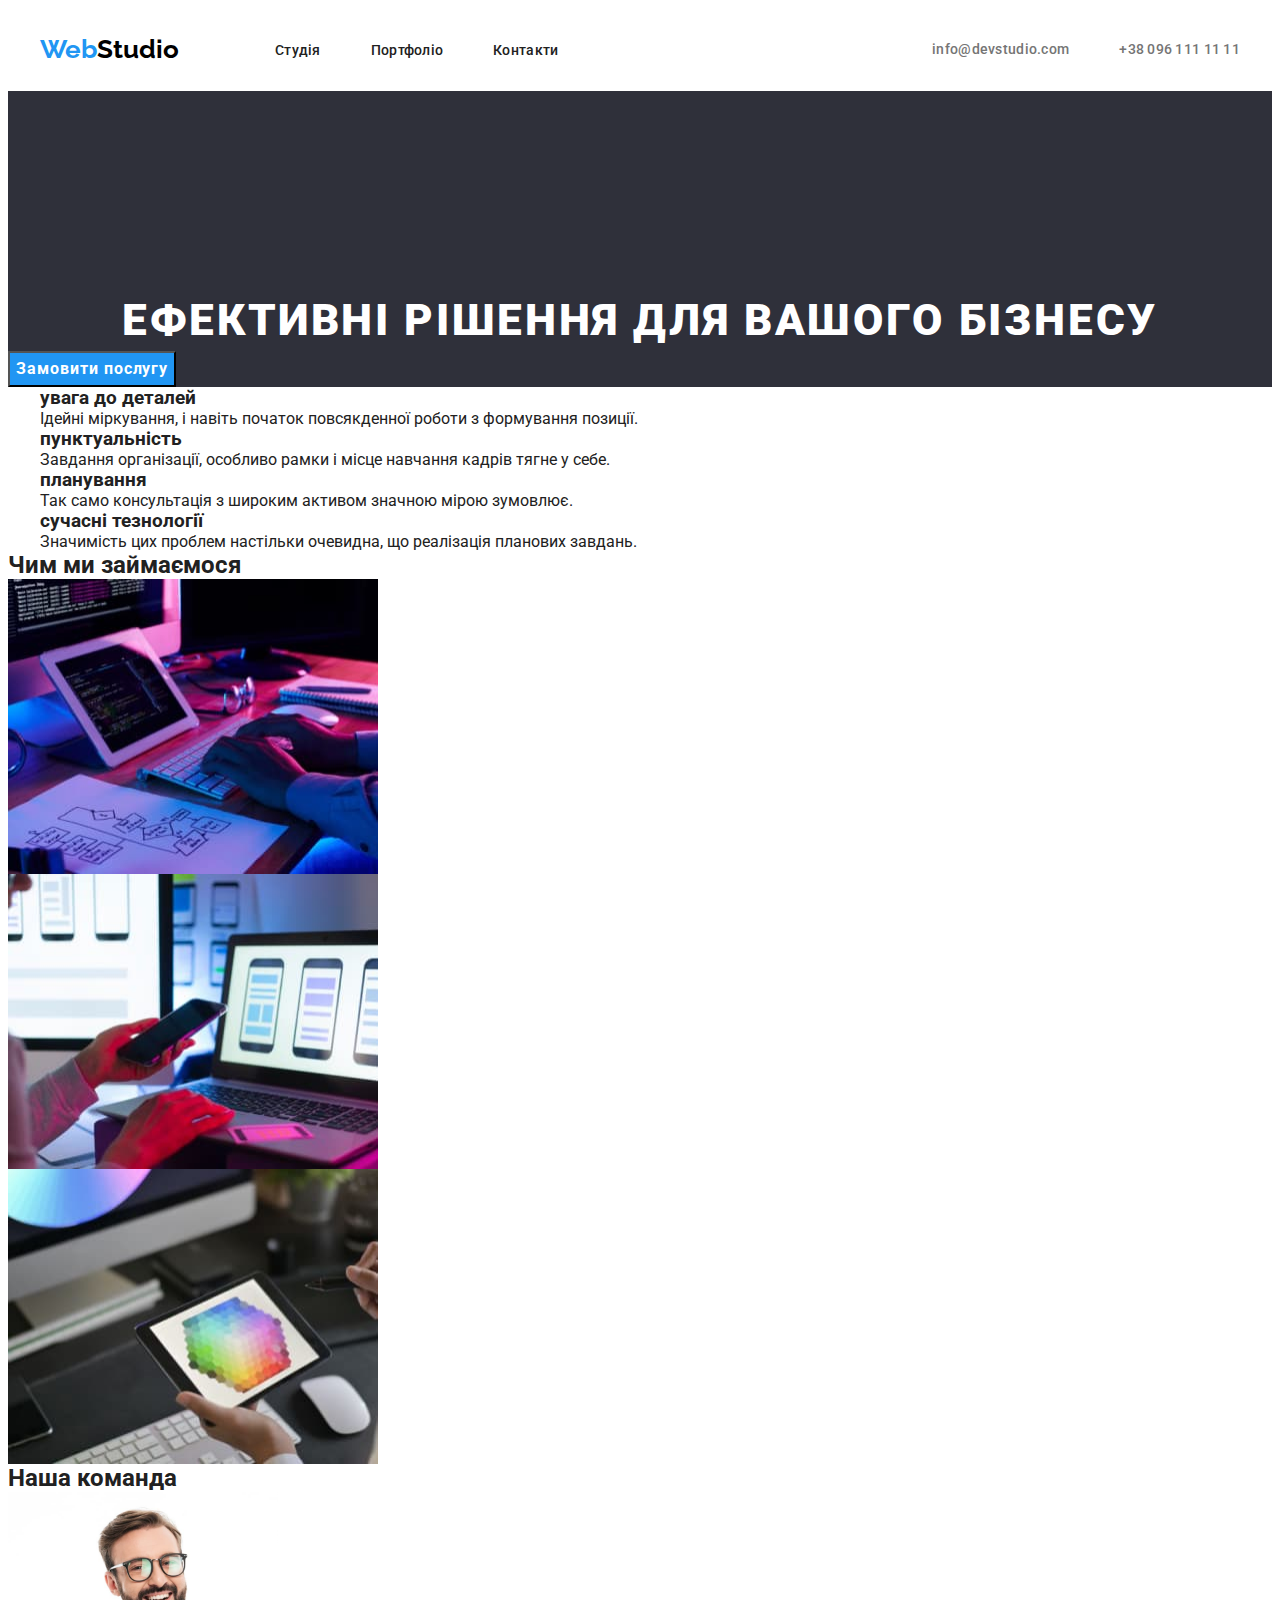
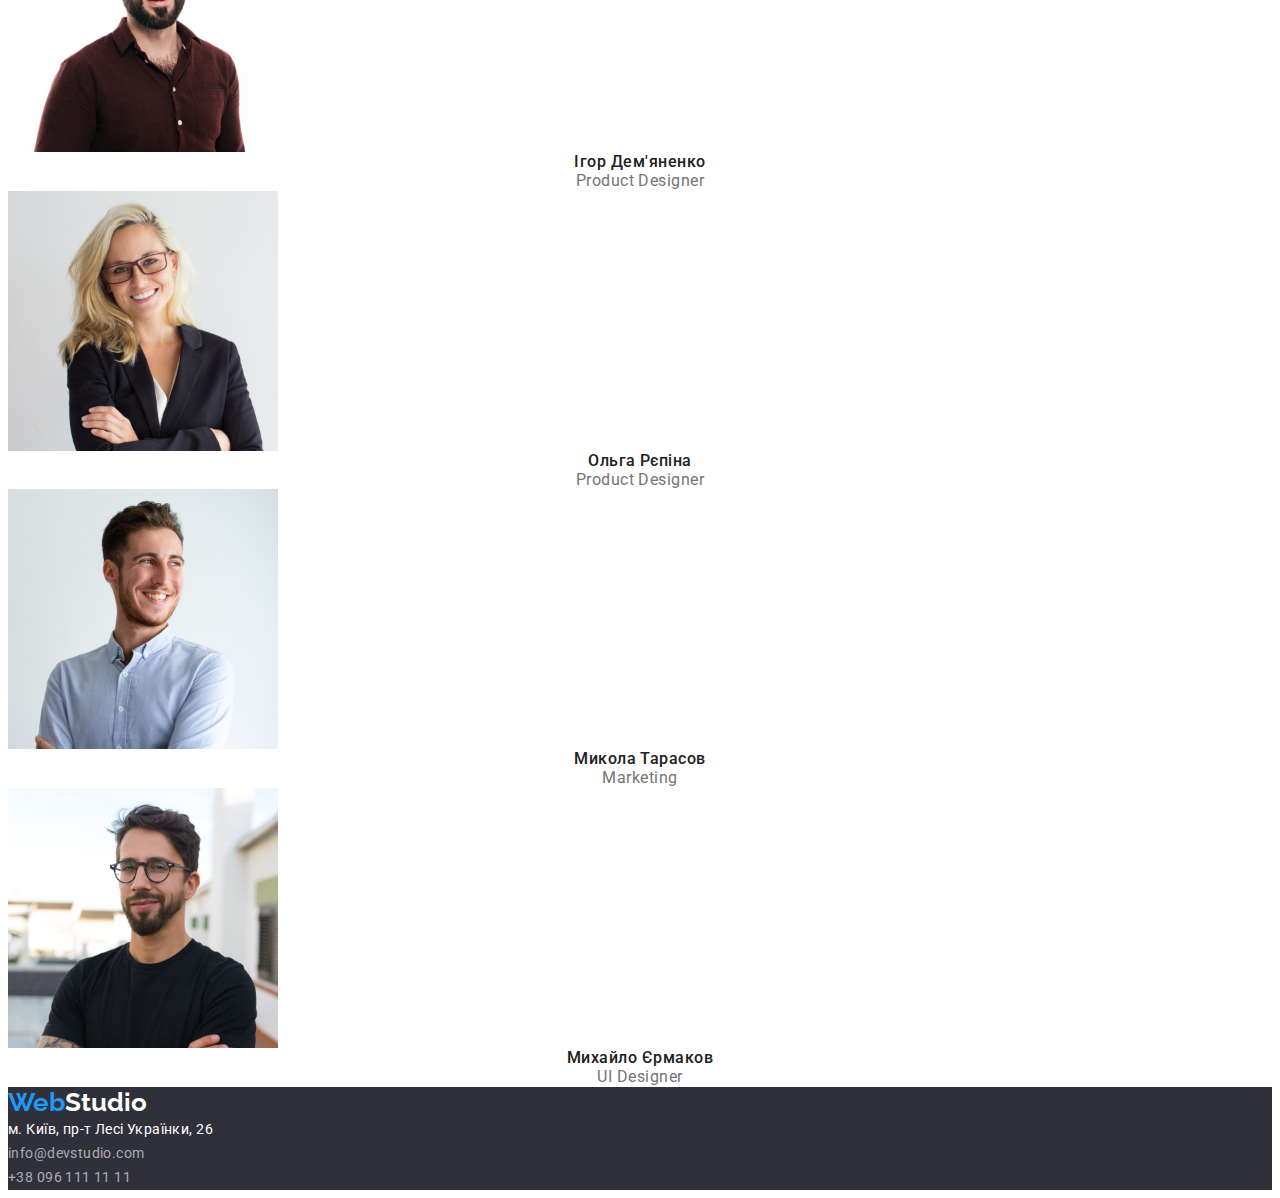
<file: index.html>
<!DOCTYPE html>
<html lang="uk">
  <head>
    <meta charset="UTF-8" />
    <meta http-equiv="X-UA-Compatible" content="IE=edge">
    <meta name="viewport" content="width=device-width, initial-scale=1.0">
    <title>WebStudio</title>
    <link rel="preconnect" href="https://fonts.googleapis.com">
    <link rel="preconnect" href="https://fonts.gstatic.com" crossorigin>
    <link
      href="https://fonts.googleapis.com/css2?family=Raleway:wght@700&family=Roboto:wght@400;500;700;900&display=swap"
      rel="stylesheet"
    />
    <link rel="stylesheet" href="./css/style.css">
  </head>
  <body class="body">
    <!-- ========== header ============ -->
    <header class="header">
      <div class=" container header-container">
        <nav class="page-nav">
          <a href="./index.html" class="logo" lang="en"><span class="web">Web</span>Studio</a>
          <ul class="page-nav-list list">
            <li class="page-nav-item"><a href="./index.html" class="link">Студія</a></li>
            <li class="page-nav-item"><a href="./portfolio.html" class="link">Портфоліо</a></li>
            <li class="page-nav-item"><a href="#" class="link">Контакти</a></li>
          </ul>
        </nav>
        <a href="mailto:info@devstudio.com" class="contact-mail">info@devstudio.com</a>
        <a href="tel:+380961111111" class="contact-tel">+38 096 111 11 11</a>
      </div>
    </header>
    <!-- ============== main ==============-->
    <main>
      <!-- hero -->
      <section class="hero">
        <div class="hero-container">
            <h1 class="hero-title">ефективні рішення для вашого бізнесу</h1>
            <button type="button" class="hero-btn">Замовити послугу</button>
        </div>
    </section>
        
      <!-- features -->
      <section class="features">
          <div class="features-container container">
        <ul class="fetures-list list">
          <li class="features-item">
            <h3 class="features-item-title">увага до деталей</h3>
            <p class="features-item-text">
              Ідейні міркування, і навіть початок повсякденної роботи з формування позиції.
            </p>
          </li>
          <li class="features-item">
            <h3 class="features-item-title">пунктуальність</h3>
            <p class="features-item-text">
              Завдання організації, особливо рамки і місце навчання кадрів тягне у себе.
            </p>
          </li>
          <li class="features-item">
            <h3 class="features-item-title">планування</h3>
            <p class="features-item-text">
              Так само консультація з широким активом значною мірою зумовлює.
            </p>
          </li>
          <li class="features-item">
            <h3 class="features-item-title">сучасні тезнології</h3>
            <p class="features-item-text">
              Значимість цих проблем настільки очевидна, що реалізація планових завдань.
            </p>
          </li>
        </ul>
        </div>
      </section>
      <!-- what-we-do -->
      <section class="what-we-do">
        <h2>Чим ми займаємося</h2>
        <ul>
          <li><img src="./images/box1.jpg" alt="type on keyboard" width="370" height="295"></li>
          <li><img src="./images/img.jpg" alt="with phone" width="370" height="295"></li>
          <li><img src="./images/img-2.jpg" alt="with tablet" width="370" height="295"></li>
        </ul>
      </section>
      <!-- our team -->
      <section class="team">
        <h2 class="team-title">Наша команда</h2>
        <ul class="team-list">
          <li class="team-item">
            <img src="./images/photo1.jpg" alt="Igor" width="270" height="260">
            <h3 class="team-item-title">Ігор Дем'яненко</h3>
            <p class="team-title-description" lang="en">Product Designer</p>
          </li>
          <li class="team-item">
            <img src="./images/photo2.jpg" alt="Igor" width="270" height="260">
            <h3 class="team-item-title">Ольга Рєпіна</h3>
            <p class="team-title-description" lang="en">Product Designer</p>
          </li>
          <li class="team-item">
            <img src="./images/photo3.jpg" alt="Nicolai" width="270" height="260">
            <h3 class="team-item-title">Микола Тарасов</h3>
            <p class="team-title-description" lang="en">Marketing</p>
          </li>
          <li class="team-item">
            <img src="./images/photo4.jpg" alt="Michail" width="270" height="260">
            <h3 class="team-item-title">Михайло Єрмаков</h3>
            <p class="team-title-description" lang="en">UI Designer</p>
          </li>
        </ul>
      </section>
    </main>
    <!-- footer -->
    <footer class="footer">
      <a href="#" class="footer-logo" lang="en"><span class="web">Web</span>Studio</a>
      <address class="address">
        <ul class="footer-list list">
          <li>
            <a
              href="https://goo.gl/maps/6yi2aYbKxjKcqL4P9"
              target="_blank"
              rel="noopener noreferrer"
              class="footer-address"
            >
              м. Київ, пр-т Лесі Українки, 26</a
            >
          </li>
          <li><a href="mailto:info@devstudio.com" class="footer-link">info@devstudio.com</a></li>
          <li><a href="tel:+380961111111" class="footer-link">+38 096 111 11 11</a></li>
        </ul>
      </address>
    </footer>
  </body>
</html>
</file>
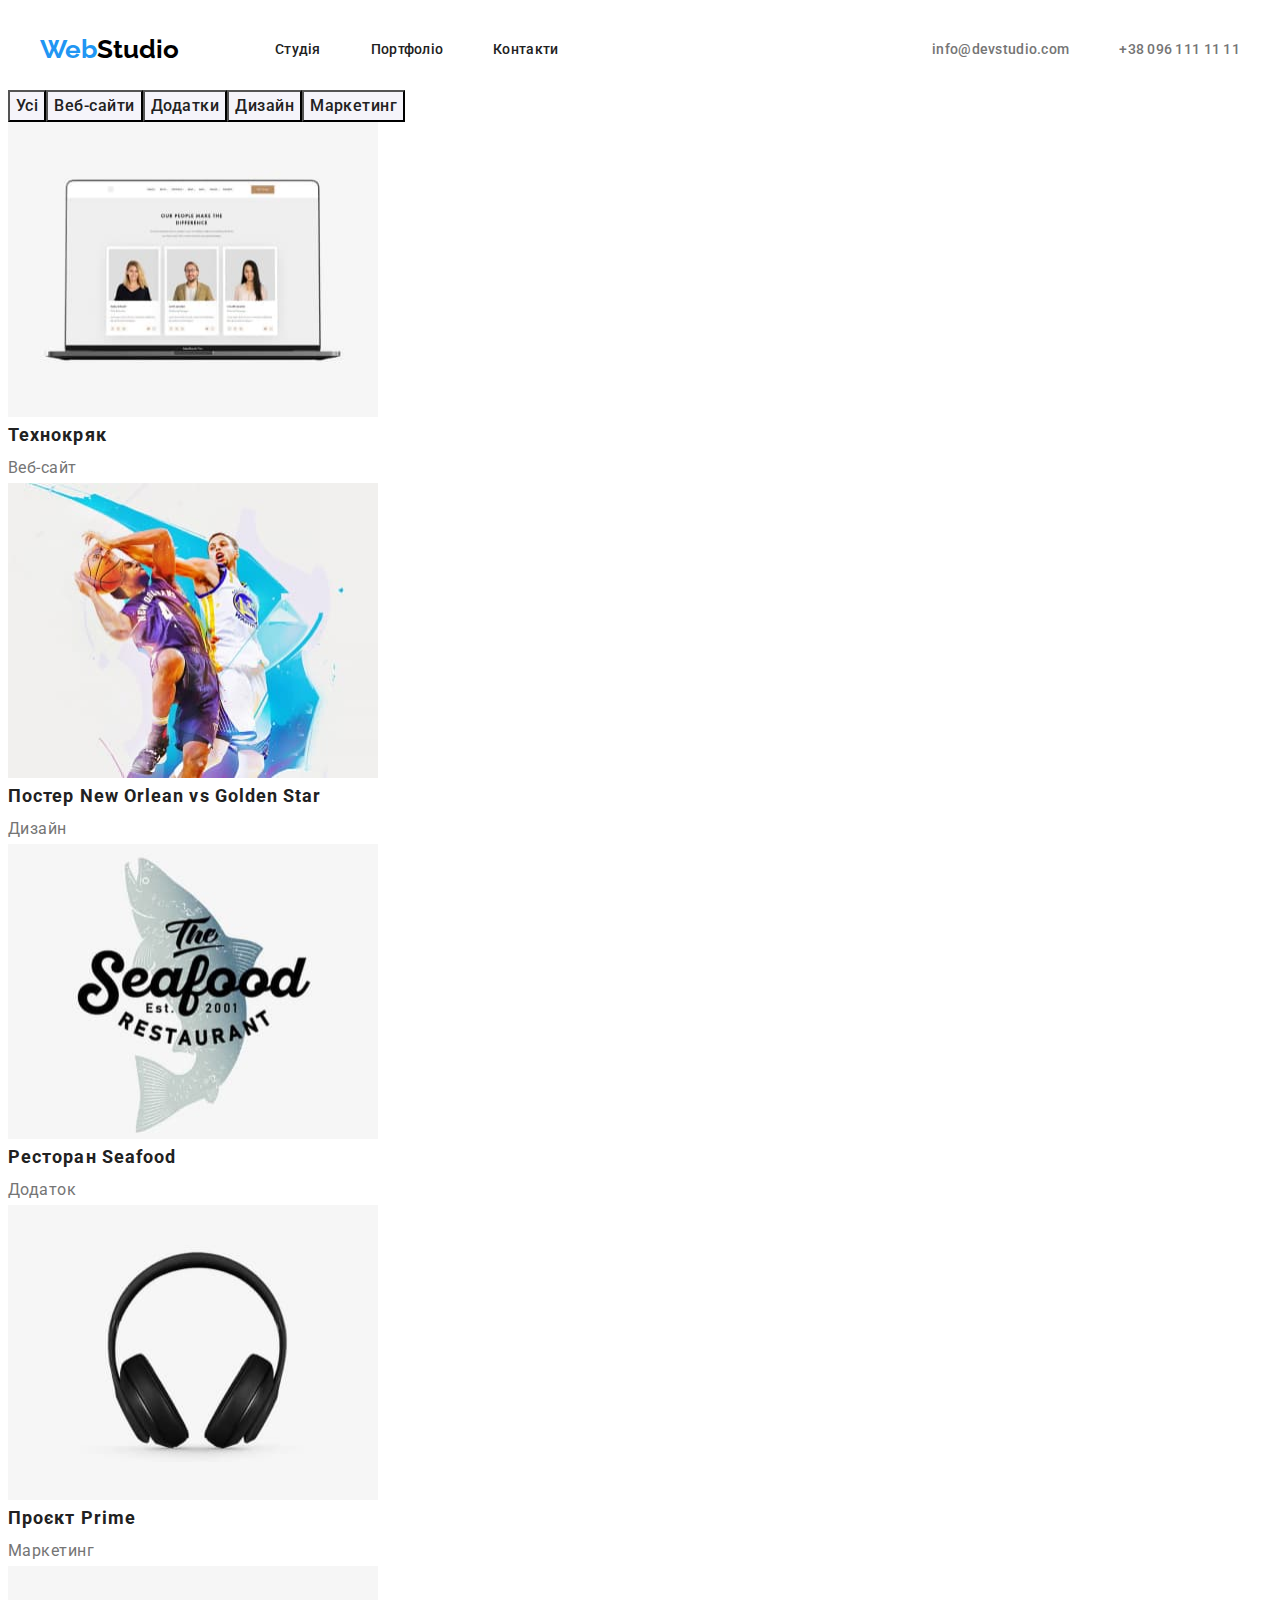
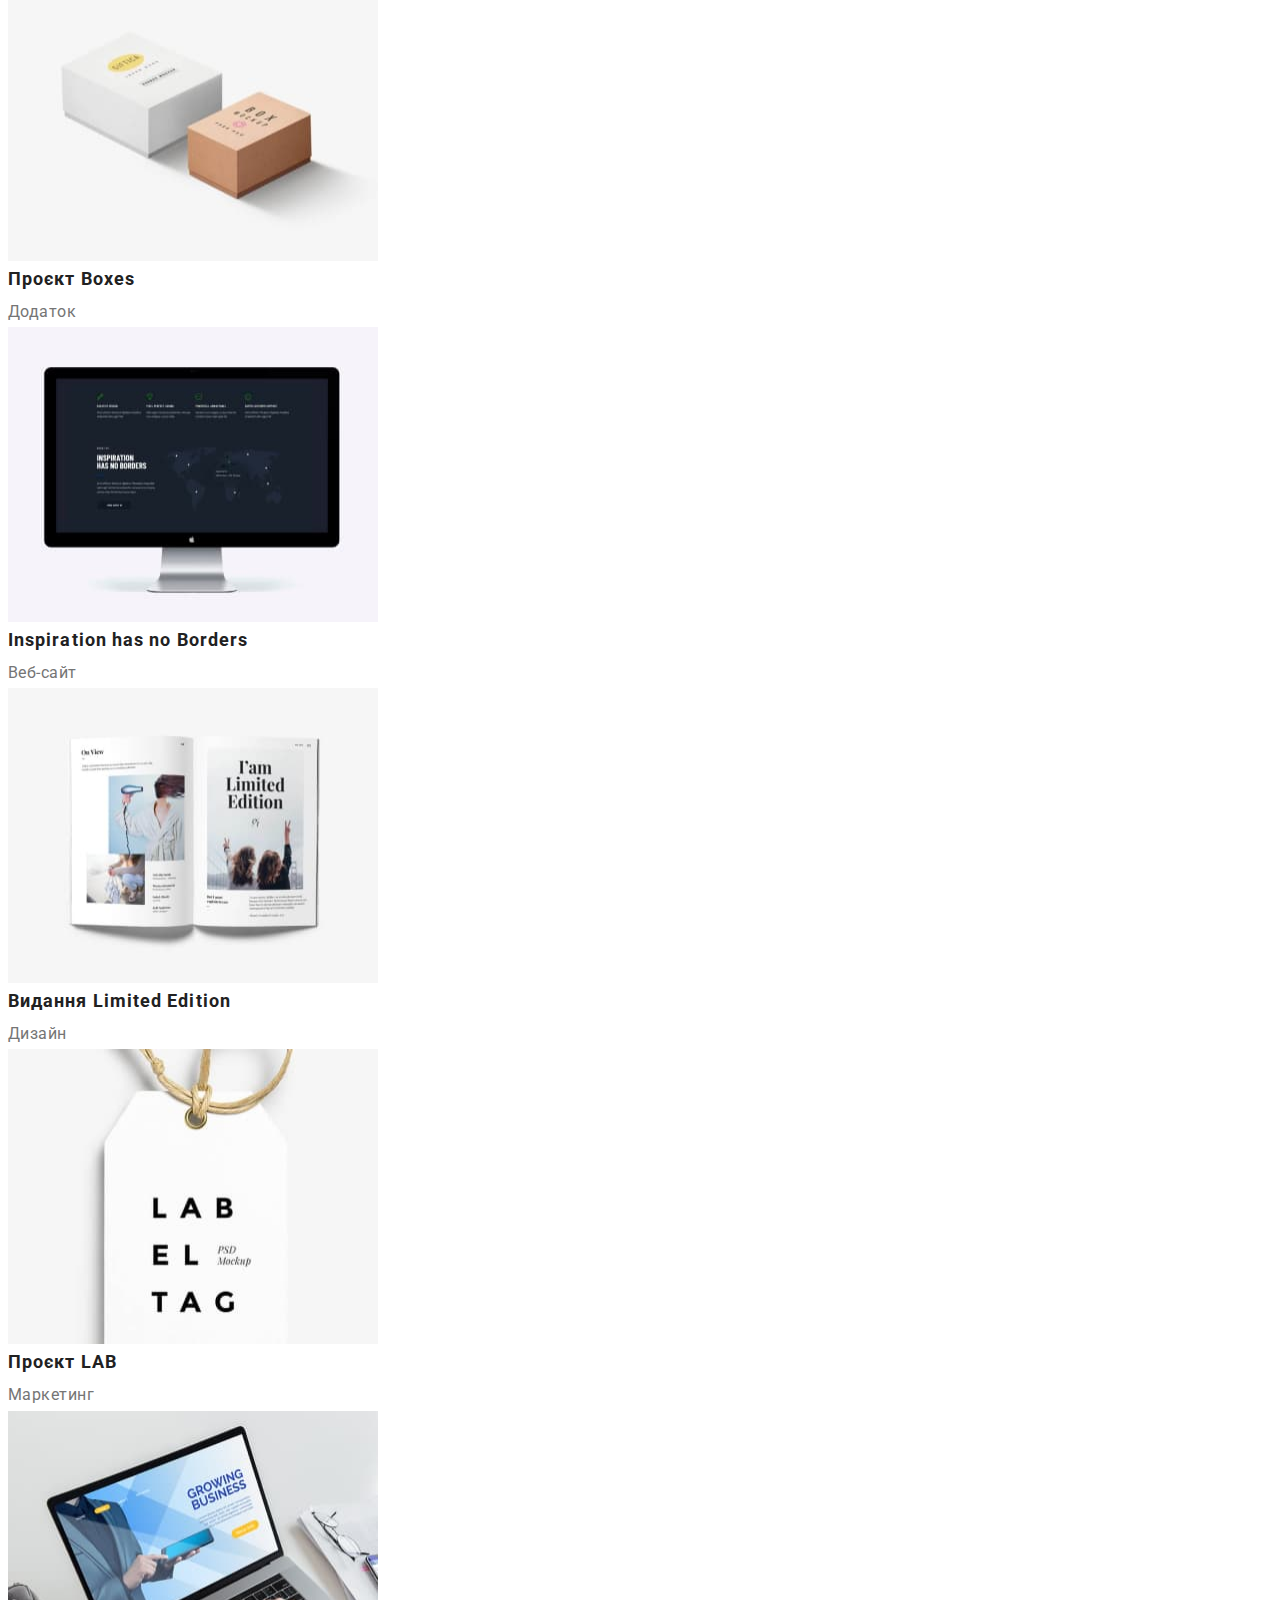
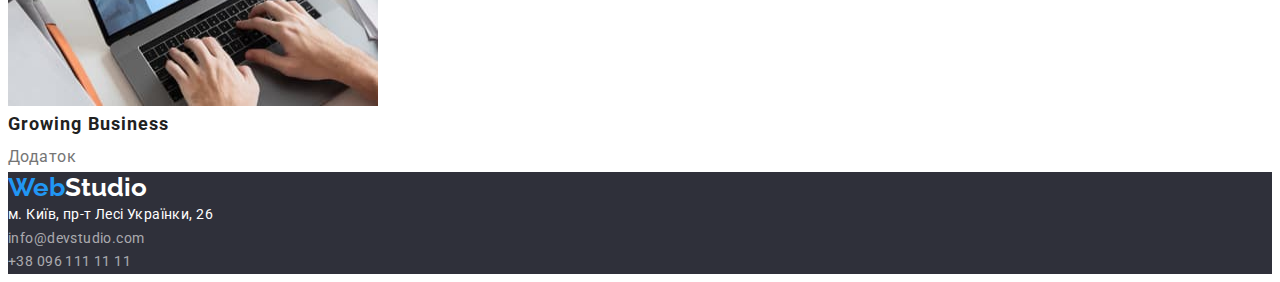
<file: portfolio.html>
<!DOCTYPE html>
<html lang="en">
  <head>
    <meta charset="UTF-8">
    <meta http-equiv="X-UA-Compatible" content="IE=edge">
    <meta name="viewport" content="width=device-width, initial-scale=1.0">
    <title>Портфоліо</title>
    <link rel="preconnect" href="https://fonts.googleapis.com">
    <link rel="preconnect" href="https://fonts.gstatic.com" crossorigin>
    <link
      href="https://fonts.googleapis.com/css2?family=Raleway:wght@700&family=Roboto:wght@400;500;700;900&display=swap"
      rel="stylesheet"
    />
    <link rel="stylesheet" href="./css/style.css">
  </head>
  <body>
    <!-- ========== header ============ -->
    <header class="header">
        <div class=" container header-container">
            <nav class="page-nav">
                <a href="./index.html" class="logo" lang="en"><span class="web">Web</span>Studio</a>
                <ul class="page-nav-list list">
                    <li class="page-nav-item"><a href="./index.html" class="link">Студія</a></li>
                    <li class="page-nav-item"><a href="./portfolio.html" class="link">Портфоліо</a></li>
                    <li class="page-nav-item"><a href="#" class="link">Контакти</a></li>
                </ul>
            </nav>
            <a href="mailto:info@devstudio.com" class="contact-mail">info@devstudio.com</a>
            <a href="tel:+380961111111" class="contact-tel">+38 096 111 11 11</a>
        </div>
    </header>
    <!-- main -->
    <main class="menu">
      <ul class="menu-list list">
        <li class="menu-item"><button type="button" class="menu-btn">Усі</button></li>
        <li class="menu-item"><button type="button" class="menu-btn">Веб-сайти</button></li>
        <li class="menu-item"><button type="button" class="menu-btn">Додатки</button></li>
        <li class="menu-item"><button type="button" class="menu-btn">Дизайн</button></li>
        <li class="menu-item"><button type="button" class="menu-btn">Маркетинг</button></li>
      </ul>
      <div class="portfolio">
      <ul class="portfolio-list">
        <li class="portfolio-item">
          <img src="./images/laptop.jpg" alt="photo-on-laptop" width="370" height="295">
          <h2 class="portfolio-item-title">Технокряк</h2>
          <p class="portfolio-item-description">Веб-сайт</p>
        </li>
        <li class="portfolio-item">
          <img
            src="./images/basketball-poster.jpg"
            alt="basketball-poster"
            width="370"
            height="295">
          <h2 class="portfolio-item-title">Постер New Orlean vs Golden Star</h2>
          <p class="portfolio-item-description">Дизайн</p>
        </li>
        <li class="portfolio-item">
          <img src="./images/seafood-rest.jpg" alt="restaurant-logo" width="370" height="295">
          <h2 class="portfolio-item-title">Ресторан Seafood</h2>
          <p class="portfolio-item-description">Додаток</p>
        </li>
        <li class="portfolio-item">
          <img src="./images/headphones.jpg" alt="headphones" width="370" height="295">
          <h2 class="portfolio-item-title">Проєкт Prime</h2>
          <p class="portfolio-item-description">Маркетинг</p>
        </li>
        <li class="portfolio-item">
          <img src="./images/boxes.jpg" alt="boxes" width="370" height="295">
          <h2 class="portfolio-item-title">Проєкт Boxes</h2>
          <p class="portfolio-item-description">Додаток</p>
        </li>
        <li class="portfolio-item">
          <img src="./images/monitor.jpg" alt="monitor" width="370" height="295">
          <h2 class="portfolio-item-title">Inspiration has no Borders</h2>
          <p class="portfolio-item-description">Веб-сайт</p>
        </li>
        <li class="portfolio-item">
          <img src="./images/magazine.jpg" alt="magazine" width="370" height="295">
          <h2 class="portfolio-item-title">Видання Limited Edition</h2>
          <p class="portfolio-item-description">Дизайн</p>
        </li>
        <li class="portfolio-item">
          <img src="./images/tag.jpg" alt="tag" width="370" height="295">
          <h2 class="portfolio-item-title">Проєкт LAB</h2>
          <p class="portfolio-item-description">Маркетинг</p>
        </li>
        <li class="portfolio-item">
          <img src="./images/typing.jpg" alt="typing" width="370" height="295">
          <h2 class="portfolio-item-title">Growing Business</h2>
          <p class="portfolio-item-description">Додаток</p>
            </li>
        </ul>
        </div>  
    </main>
    <!-- footer -->
    <footer class="footer">
        <a href="#" class="footer-logo" lang="en"><span class="web">Web</span>Studio</a>
        <address class="address">
            <ul class="footer-list list">
                <li>
                    <a href="https://goo.gl/maps/6yi2aYbKxjKcqL4P9" target="_blank" rel="noopener noreferrer"
                        class="footer-address">
                        м. Київ, пр-т Лесі Українки, 26</a>
                </li>
                <li><a href="mailto:info@devstudio.com" class="footer-link">info@devstudio.com</a></li>
                <li><a href="tel:+380961111111" class="footer-link">+38 096 111 11 11</a></li>
            </ul>
        </address>
    </footer>
  </body>
</html>
</file>
<file: css/style.css>
:root {
  --primaru-text-color: #212121;
  --logo-color: #000000;
  --accent-color: #2196f3;
  --additional-text-color: #757575;
  --address-text-color: rgba(255, 255, 255, 0.6);
  --accent-text-color: #ffffff;
  --background-btn-color: #f5f4fa;
  --primaru-font-style: 'Roboto', sans-serif;
}

h1,
h2,
h3,
h4,
h5,
h6,
p {
  margin-top: 0;
  margin-bottom: 0;
}

ul,
ol {
  margin-top: 0;
  margin-bottom: 0;
  padding-left: 0;
}

img {
  display: block;
}

button {
  cursor: pointer;
}

.body {
  box-sizing: border-box;
  font-family: 'Roboto', sans-serif;
  color: var(--primaru-text-color);
  text-decoration: none;
}
.container {
  width: 1200px;
  margin-left: auto;
  margin-right: auto;
  padding-left: 15px;
  padding-right: 15px;
}
/* =========================== HEADER ========================== */

.header-container {
  display: flex;
  align-items: center;
}
.page-nav {
  display: flex;
  align-items: center;
  column-gap: 90px;
}
.page-nav-list {
  display: flex;
  column-gap: 50px;
  padding-top: 32px;
  padding-bottom: 32px;
}
.contact-list {
  display: flex;
}
.contact-mail {
  margin-left: auto;
  margin-right: 50px;
  text-decoration: none;
}

.contact-tel {
  text-decoration: none;
}

.logo {
  width: 145px;
  height: 31px;
  left: 215px;
  top: 24px;
  padding-top: 25px;
  padding-bottom: 25px;

  font-family: 'Raleway';
  font-style: normal;
  font-weight: 700;
  font-size: 26px;
  line-height: 31px;
  color: var(--logo-color);
  text-decoration: none;
}
.web {
  color: var(--accent-color);
  width: 145px;
  height: 31px;
  left: 215px;
  top: 24px;

  font-family: 'Raleway';
  font-style: normal;
  font-weight: 700;
  font-size: 26px;
  line-height: 31px;
}

.list {
  list-style: none;
}
.link {
  text-decoration: none;
  font-family: 'Roboto';
  font-style: normal;
  font-weight: 500;
  font-size: 14px;
  line-height: 1.15;
  letter-spacing: 0.02em;
  color: var(--primaru-text-color);
}
.link:hover,
.link:focus {
  font-family: 'Roboto';
  font-style: normal;
  font-weight: 500;
  font-size: 14px;
  line-height: 1.15;
  letter-spacing: 0.02em;
  color: var(--accent-color);
}
.contact-mail {
  font-family: 'Roboto';
  font-style: normal;
  font-weight: 500;
  font-size: 14px;
  line-height: 1.15;
  letter-spacing: 0.02em;
  color: var(--additional-text-color);
}
.contact-tel {
  font-family: 'Roboto';
  font-style: normal;
  font-weight: 500;
  font-size: 14px;
  line-height: 1.15;
  letter-spacing: 0.02em;
  color: var(--additional-text-color);
}

.contact-mail:hover,
.contact-mail:focus {
  color: var(--accent-color);
}
.contact-tel:hover,
.contact-tel:focus {
  color: var(--accent-color);
}
/* =========================== HERO ======================= */
.hero-container {
  align-items: center;
}

.hero {
  background-color: #2f303a;
}
.hero-title {
  font-family: 'Roboto';
  font-style: normal;
  font-weight: 900;
  font-size: 44px;
  line-height: 1.36;
  text-align: center;
  letter-spacing: 0.06em;
  text-transform: uppercase;
  color: #ffffff;
  padding-top: 200px;
}
.hero-btn {
  font-family: 'Roboto';
  font-weight: 700;
  font-style: normal;
  font-size: 16px;
  line-height: 1.88;
  display: flex;
  align-items: center;
  text-align: center;
  letter-spacing: 0.06em;
  color: var(--accent-text-color);
  background-color: var(--accent-color);
}

.hero-btn:hover,
.hero-btn:focus {
  color: var(--accent-color);
  background-color: var(--accent-text-color);
}

/* ================================ features ========================= */
.features-container {
  display: flex;
}

/* =========================== OUR TEAM ====================== */
.team-item-title {
  font-family: 'Roboto';
  font-style: normal;
  font-weight: 500;
  font-size: 16px;
  line-height: 1.18;
  text-align: center;
  letter-spacing: 0.03em;
  color: var(--primaru-text-color);
}
.team-title-description {
  font-family: 'Roboto';
  font-style: normal;
  font-weight: 400;
  font-size: 16px;
  line-height: 1.18;
  text-align: center;
  letter-spacing: 0.03em;
  color: var(--additional-text-color);
}
/* ========================= PORTFOLIO MAIN ====================== */
.menu-list {
  display: flex;
  align-items: center;
}
.menu-btn {
  font-family: 'Roboto';
  font-style: normal;
  font-weight: 500;
  font-size: 16px;
  line-height: 1.62;
  text-align: center;
  letter-spacing: 0.03em;

  color: var(--primaru-text-color);
  background-color: #f5f4fa;
}
.menu-btn:hover,
.menu-btn:focus {
  color: var(--accent-text-color);
  background-color: var(--accent-color);
}

.portfolio-item-title {
  font-family: 'Roboto';
  font-style: normal;
  font-weight: 700;
  font-size: 18px;
  line-height: 2;
  letter-spacing: 0.06em;
  color: var(--primaru-text-color);
}

.portfolio-item-description {
  font-family: 'Roboto';
  font-style: normal;
  font-weight: 400;
  font-size: 16px;
  line-height: 1.88;
  letter-spacing: 0.03em;
  color: var(--additional-text-color);
}
/* ============ FOOTER ================= */
.footer {
  background-color: #2f303a;
}

.footer-logo {
  width: 145px;
  height: 31px;
  left: 215px;
  top: 24px;

  font-family: 'Raleway';
  font-style: normal;
  font-weight: 700;
  font-size: 26px;
  line-height: 31px;
  color: var(--accent-text-color);
  text-decoration: none;
}

.footer-link,
.footer-address {
  font-family: 'Roboto';
  font-style: normal;
  font-weight: 400;
  font-size: 14px;
  line-height: 1.71;
  letter-spacing: 0.03em;
  text-decoration: none;
}
.footer-link {
  color: var(--address-text-color);
}
.footer-address {
  color: var(--accent-text-color);
}
</file>
